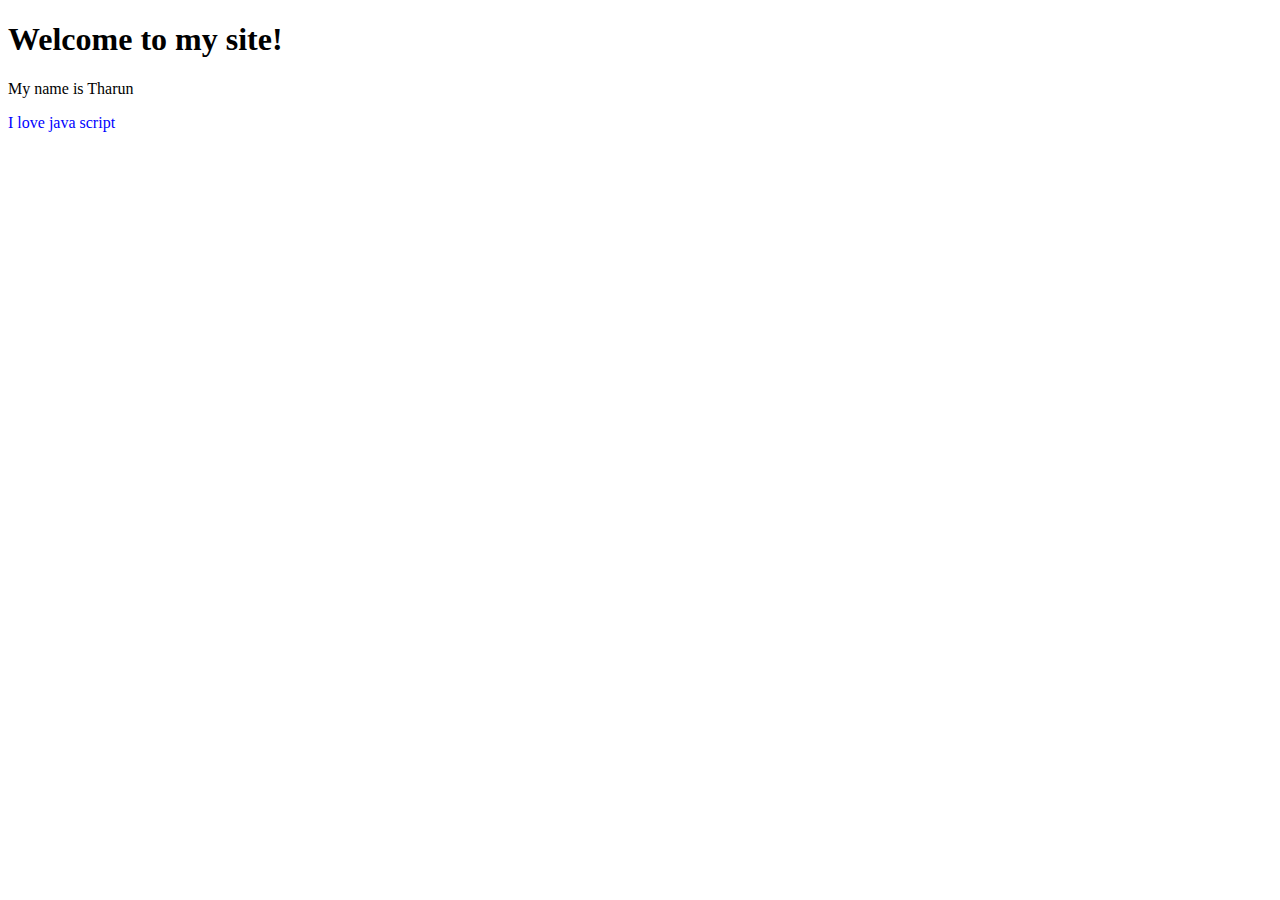
<file: DOMAssignment/Index.html>
<!DOCTYPE html>
<html lang="en">
<head>
    <meta charset="UTF-8">
    <meta name="viewport" content="width=device-width, initial-scale=1.0">
    <title>Basic</title>
</head>
<body id= "main">
       <h1 id="h1">Headig1</h1>
       <h1 id="h1">Heading2</h1>
       <p id="p1">Paragraph1</p>
       <p id="p2">Pragraph2</p>
        <script src = "Project.js"></script>
</body>
</html>
</file>
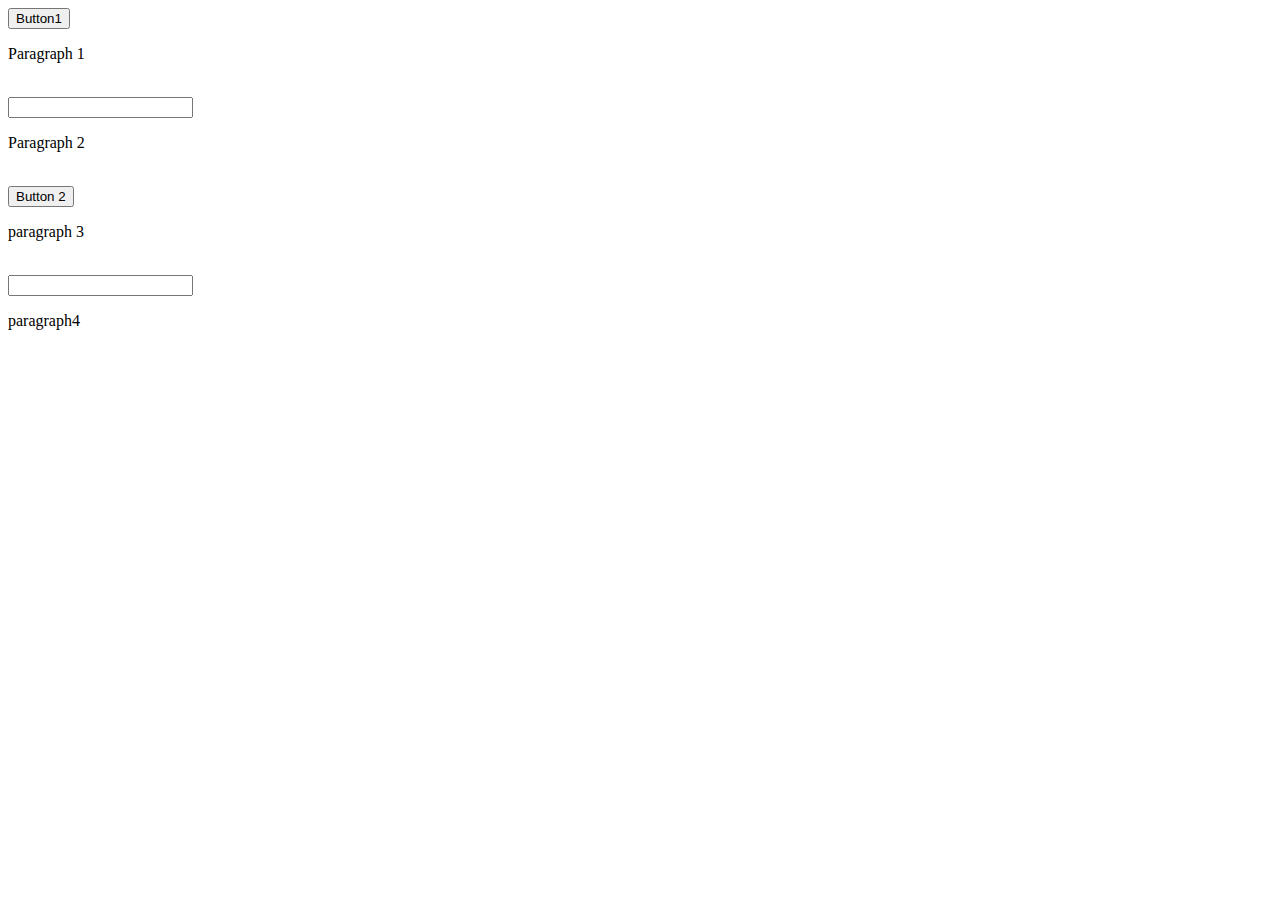
<file: EventListeners/index.html>
<!DOCTYPE html>
<html lang="en">
<head>
    <meta charset="UTF-8">
    <meta name="viewport" content="width=device-width, initial-scale=1.0">
    <title>Basic</title>
</head>
<body id= "main">
       <button id= b1 onclick="btnpressed()">Button1</Button>
        <p id=p1>Paragraph 1</p>
        <br>
        <input type="text" onchange="changeTxt()" id=i1>
        <p id=p2>Paragraph 2</p>
        <br>
        <button id= b2>Button 2</button>
        <p id=p3>paragraph 3</p>
        <br>
        <input type="text" id="i2">
        <p id="p4">paragraph4</p>
        <script src = "Assignment.js"></script>
</body>
</html>
</file>
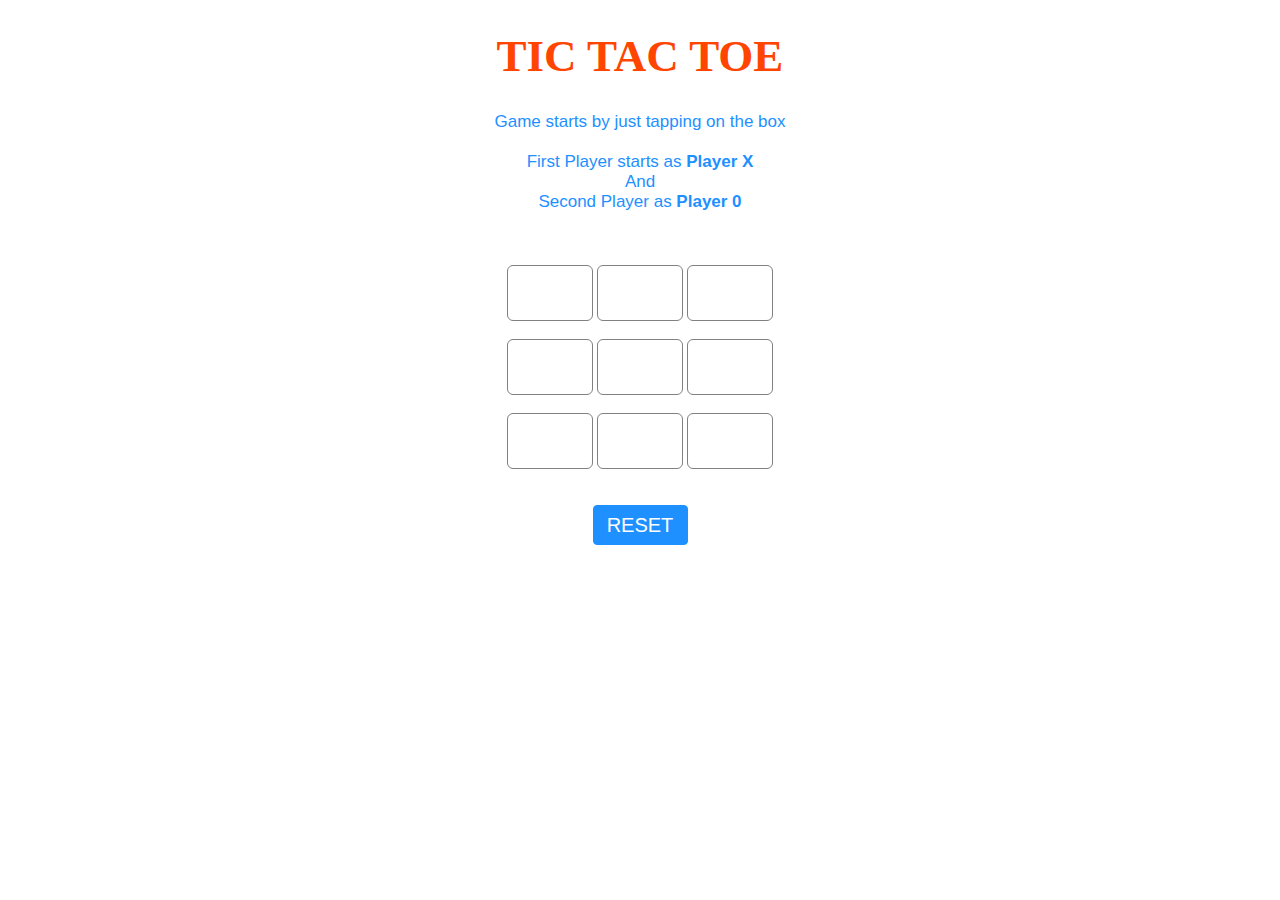
<file: TicTacToeGame/index.html>
<!DOCTYPE html> 

<head> 
	<meta name="viewport" content= 
		"width=device-width, initial-scale=1.0"> 

	<!-- CSS file Included -->
	<link rel="stylesheet"
		type="text/css" href="style.css"> 

	<!-- JavaScript file included -->
	<script src="Script.js"></script> 
</head> 

<body> 
	<div id="main"> 
		<h1>TIC TAC TOE</h1> 

		<!-- Game Instructions -->
		<p id="ins">Game starts by just tapping on the
			box<br><br>First Player starts as 
			<b>Player X</b><br>And<br>Second 
			Player as <b>Player 0</b> 
		</p> 

		<br><br> 
		<!-- 3*3 grid of Boxes -->
		<input type="text" id="b1" onclick= 
			"myfunc_3(); myfunc();" readonly> 

		<input type="text" id="b2" onclick= 
			"myfunc_4(); myfunc();" readonly> 

		<input type="text" id="b3" onclick= 
			"myfunc_5(); myfunc();" readonly> 
		<br><br> 

		<input type="text" id="b4" onclick= 
			"myfunc_6(); myfunc();" readonly> 
			
		<input type="text" id="b5" onclick= 
			"myfunc_7(); myfunc();" readonly> 

		<input type="text" id="b6" onclick= 
			"myfunc_8(); myfunc();" readonly> 
		<br><br> 

		<input type="text" id="b7" onclick= 
			"myfunc_9(); myfunc();" readonly> 

		<input type="text" id="b8" onclick= 
			"myfunc_10();myfunc();" readonly> 

		<input type="text" id="b9" onclick= 
			"myfunc_11();myfunc();" readonly> 

		<!-- Grid end here -->
		<br><br><br> 
		<!-- Button to reset game -->
		<button id="but" onclick="myfunc_2()"> 
			RESET 
		</button> 

		<br><br> 
		<!-- Space to show player turn -->
		<p id="print"></p> 

	</div> 
</body> 

</html>
</file>
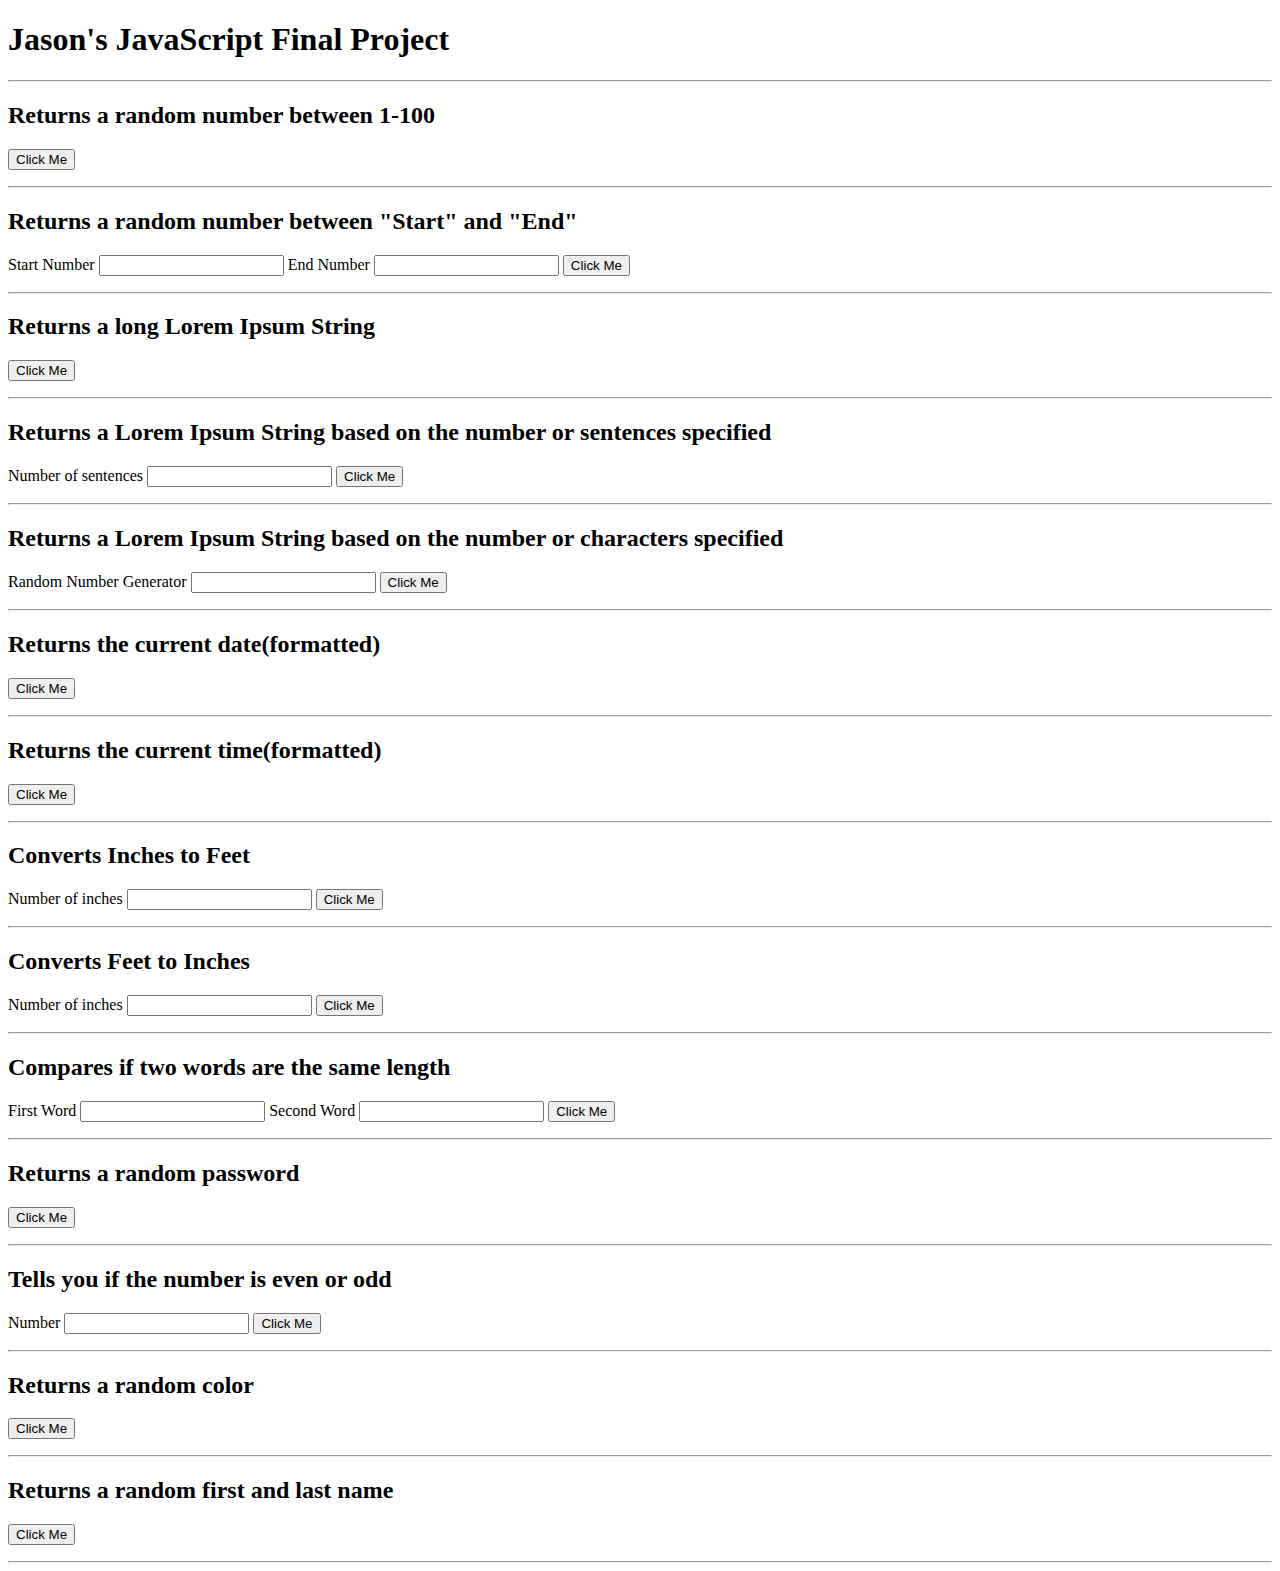
<file: UtilityAssignment/index.html>
<!DOCTYPE html>
<html lang="en">

<head>
    <meta charset="UTF-8">
    <meta name="viewport" content="width=device-width, initial-scale=10">
    <meta http-equiv="X-UA-Compatible" content="ie=edge">
    <title>JavaScript Final Project</title>
</head>

<body>
  
    <h1>Jason's JavaScript Final Project</h1>
    <hr>
    <div>
        <h2>Returns a random number between 1-100</h2>
        <button id="randomNum">Click Me</button>
        <p id="p0"></p>
    </div>
    <hr>
    <div>
        <h2>Returns a random number between "Start" and "End"</h2>
        <label for="rand">Start Number</label>
        <input type="text" name="rand1" id= "startval">
        <label for="rand">End Number</label>
        <input type="text" id="endval">
        <button id="b1">Click Me</button>
        <p id= "p1"></p>
    </div>
    <hr>
    <div>
        <h2>Returns a long Lorem Ipsum String</h2>
        <button id="b2">Click Me</button>
        <p id="p2"></p>
    </div>
    <hr>
    <div>
        <h2>Returns a Lorem Ipsum String based on the number or sentences specified</h2>
        <label for="rand">Number of sentences</label>
        <input type="text" id="loremsent">
        <button id="b3">Click Me</button>
        <p id="p3"></p>
    </div>
    <hr>
    <div>
        <h2>Returns a Lorem Ipsum String based on the number or characters specified</h2>
        <label for="rand">Random Number Generator</label>
        <input type="text" id="loremchar">
        <button id="b4">Click Me</button>
        <p id="p4"></p>
    </div>
    <hr>
    <div>
        <h2>Returns the current date(formatted)</h2>
        <button id="b5">Click Me</button>
        <p id="p5"></p>
    </div>
    <hr>
    <div>
        <h2>Returns the current time(formatted)</h2>
        <button id="b6">Click Me</button>
        <p id="p6"></p>
    </div>
    <hr>
    <div>
        <h2>Converts Inches to Feet</h2>
        <label for="rand">Number of inches</label>
        <input type="text" id="toFeet">
        <button id="b7">Click Me</button>
        <p id="p7"></p>
    </div>
    <hr>
    <div>
        <h2>Converts Feet to Inches</h2>
        <label for="rand">Number of inches</label>
        <input type="text" id="toInch">
        <button id="b8">Click Me</button>
        <p id="p8"></p>
    </div>
    <hr>
    <div>
        <h2>Compares if two words are the same length</h2>
        <label for="rand">First Word</label>
        <input type="text" id="firstWord">
        <label for="rand">Second Word</label>
        <input type="text" id="secondWord">
        <button id="b9">Click Me</button>
        <p id="p9"></p>
    </div>
    <hr>
    <div>
        <h2>Returns a random password</h2>
        <button id="b10">Click Me</button>
        <p id="p10"></p>
    </div>
    <hr>
    <div>
        <!-- Challenge. See if you can use the % symbol. Google "javascript modulo". -->
        <h2>Tells you if the number is even or odd</h2>
        <label for="rand">Number</label>
        <input type="text" id="evenOrOdd">
        <button id="b11">Click Me</button>
        <p id="p11" ></p>
    </div>
    <hr>
    <div>
        <h2>Returns a random color</h2>
        <button id="b12">Click Me</button>
        <p id="p12"></p>
    </div>
    <hr>
    <div>
        <h2>Returns a random first and last name</h2>
        <button id="b13">Click Me</button>
        <p id="p13"></p>
    </div>
    <hr>
    <script src="UtilityAssignment.js"></script>
</body>

</html>
</file>
<file: TicTacToeGame/style.css>
/* CSS Code */
    /* Heading */
    h1 { 
        color: orangered; 
        font-size: 45px; 
    } 
  
    /* 3*3 Grid */
    #b1, #b2, #b3, #b4, #b5,  
    #b6, #b7, #b8, #b9 { 
        width: 80px; 
        height: 52px; 
        margin: auto; 
        border: 1px solid gray; 
        border-radius: 6px; 
        font-size: 30px; 
        text-align: center; 
    } 
  
    /* Reset Button */
    #but { 
        box-sizing: border-box; 
        width: 95px; 
        height: 40px; 
        border: 1px solid dodgerblue; 
        margin: auto; 
        border-radius: 4px; 
        font-family: Verdana,  
            Geneva, Tahoma, sans-serif; 
  
        background-color: dodgerblue; 
        color: white; 
        font-size: 20px; 
        cursor: pointer; 
    } 
  
    /* Player turn space */
    #print { 
        font-family: Verdana,  
            Geneva, Tahoma, sans-serif; 
  
        color: dodgerblue; 
        font-size: 20px; 
    } 
  
    /* Main Contianer */
    #main { 
        text-align: center; 
    } 
  
    /* Game Instruction Text */
    #ins { 
        font-family: Verdana,  
            Geneva, Tahoma, sans-serif; 
              
        color: dodgerblue; 
        font-size: 17px; 
    }
</file>
